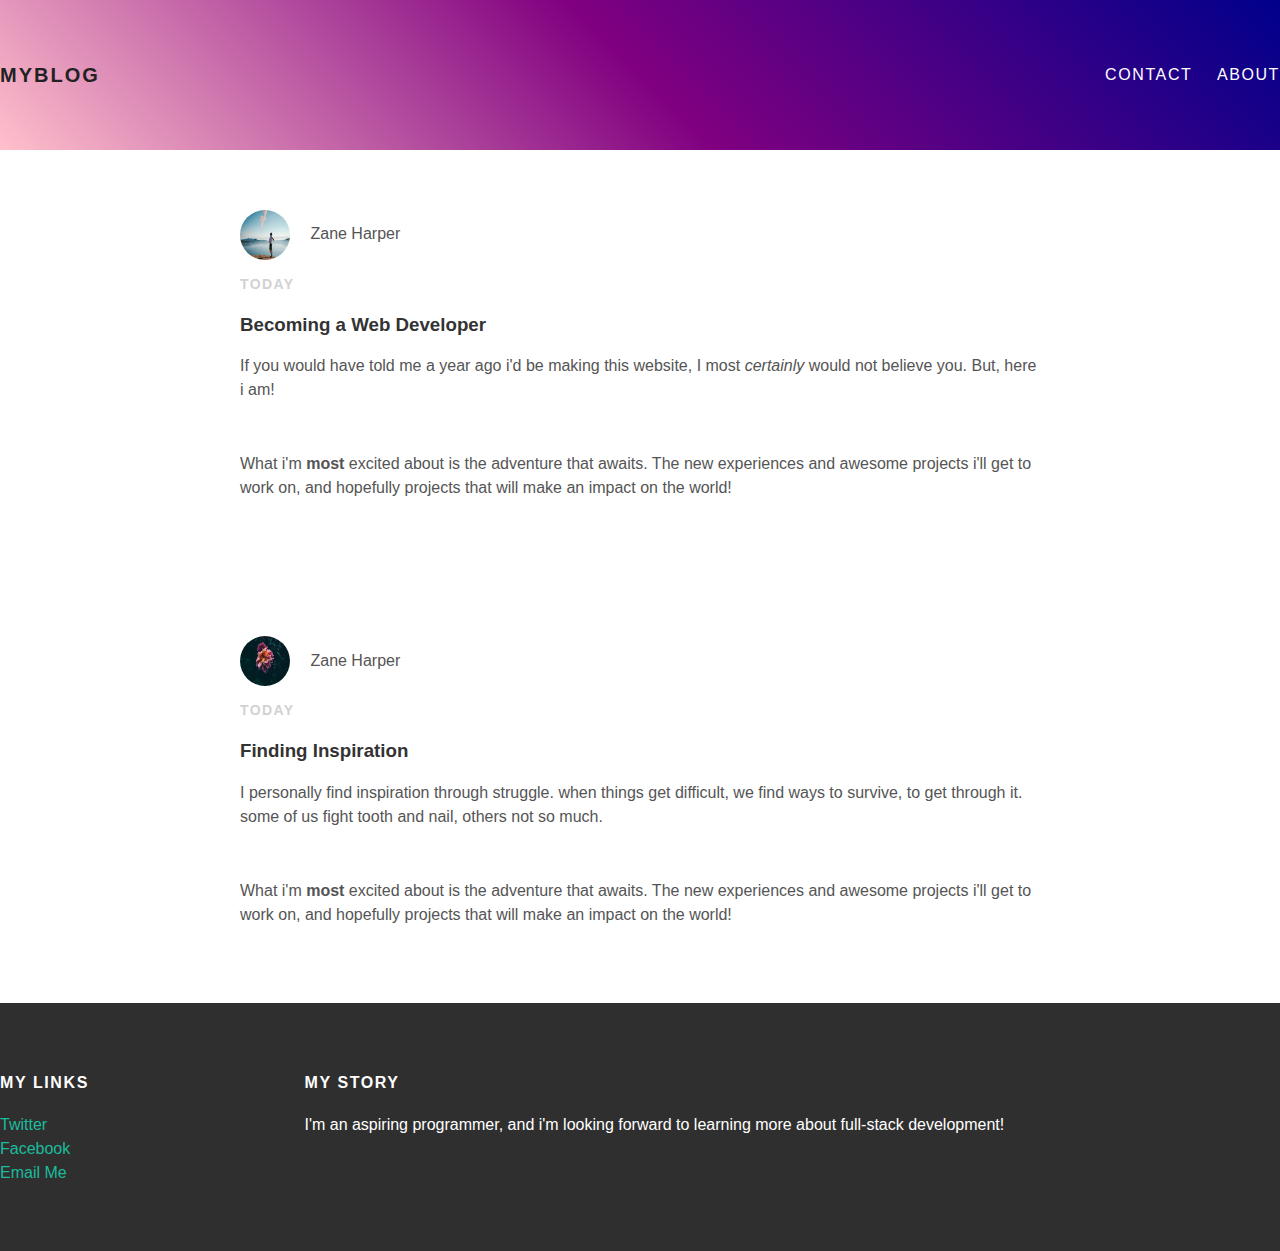
<file: index.html>
<!doctype html>
<html>
<head>
  <title>MyBlog</title>
  <link rel="stylesheet" type="text/css"
  href="style.css">
  </head>
  <body>
    <div id="header">
    <div class="post-container">
    <a id="header-title" href="index.html">MyBlog</a>
  <ul id="header-nav">
    <li><a Href="contact.html">Contact</a></li>
    <li><a href="about.html">About</a></li>
  <ul>
  </div>
    </div>
    <div id="content">
    <div class="post-container">
    <div class="post">
    <div class="post-author">
    <img src="blogPost1.jpg">
    <span>Zane Harper</span>
  </div>
  <p class="post-date">Today</p>
  <h3 class="post-title">Becoming a Web Developer</h3>
   <div class="post-content">
     <p>If you would have told me a year ago i'd be making this website,
       I most <em>certainly</em> would not believe you. But, here i am!</p>
       <br>
      <p>What i'm <strong>most</strong> excited about is the adventure that awaits.
        The new experiences and awesome projects i'll get to work on,
        and hopefully projects that will make an impact on the world!
        </p>
      </div>
    </div>
     </div>
    <div class="post">
    <div class="post-author">
    <img src="blogPost2.jpg">
    <span>Zane Harper</span>
  </div>
  <p class="post-date">Today</p>
  <h3 class="post-title">Finding Inspiration</h3>
   <div class="post-content">
     <p>I personally find inspiration through struggle. when things get difficult,
     we find ways to survive, to get through it. some of us fight tooth and nail,
   others not so much.</p>
       <br>
      <p>What i'm <strong>most</strong> excited about is the adventure that awaits.
        The new experiences and awesome projects i'll get to work on,
        and hopefully projects that will make an impact on the world!
        </p>
      </div>
    </div>
     </div>
    </div>
    <div id="footer">
    <div class="post-container">
    <div class="column">
      <h4>My Links</h4>
      <p>
        <a href="https://twitter.com">Twitter</a>
        <br>
        <a href="https://facebook.com">Facebook</a>
        <br>
        <a href="mailto:Zharpe97@gmail.com">Email Me</a>
        </p>
    </div>
  <div class="column">
    <h4>My Story</h4>
      <p>
       I'm an aspiring programmer, and i'm looking forward to learning more
      about full-stack development!
      </p>
  </div>
</div>
    </div>
    </body>
    </html>
</file>
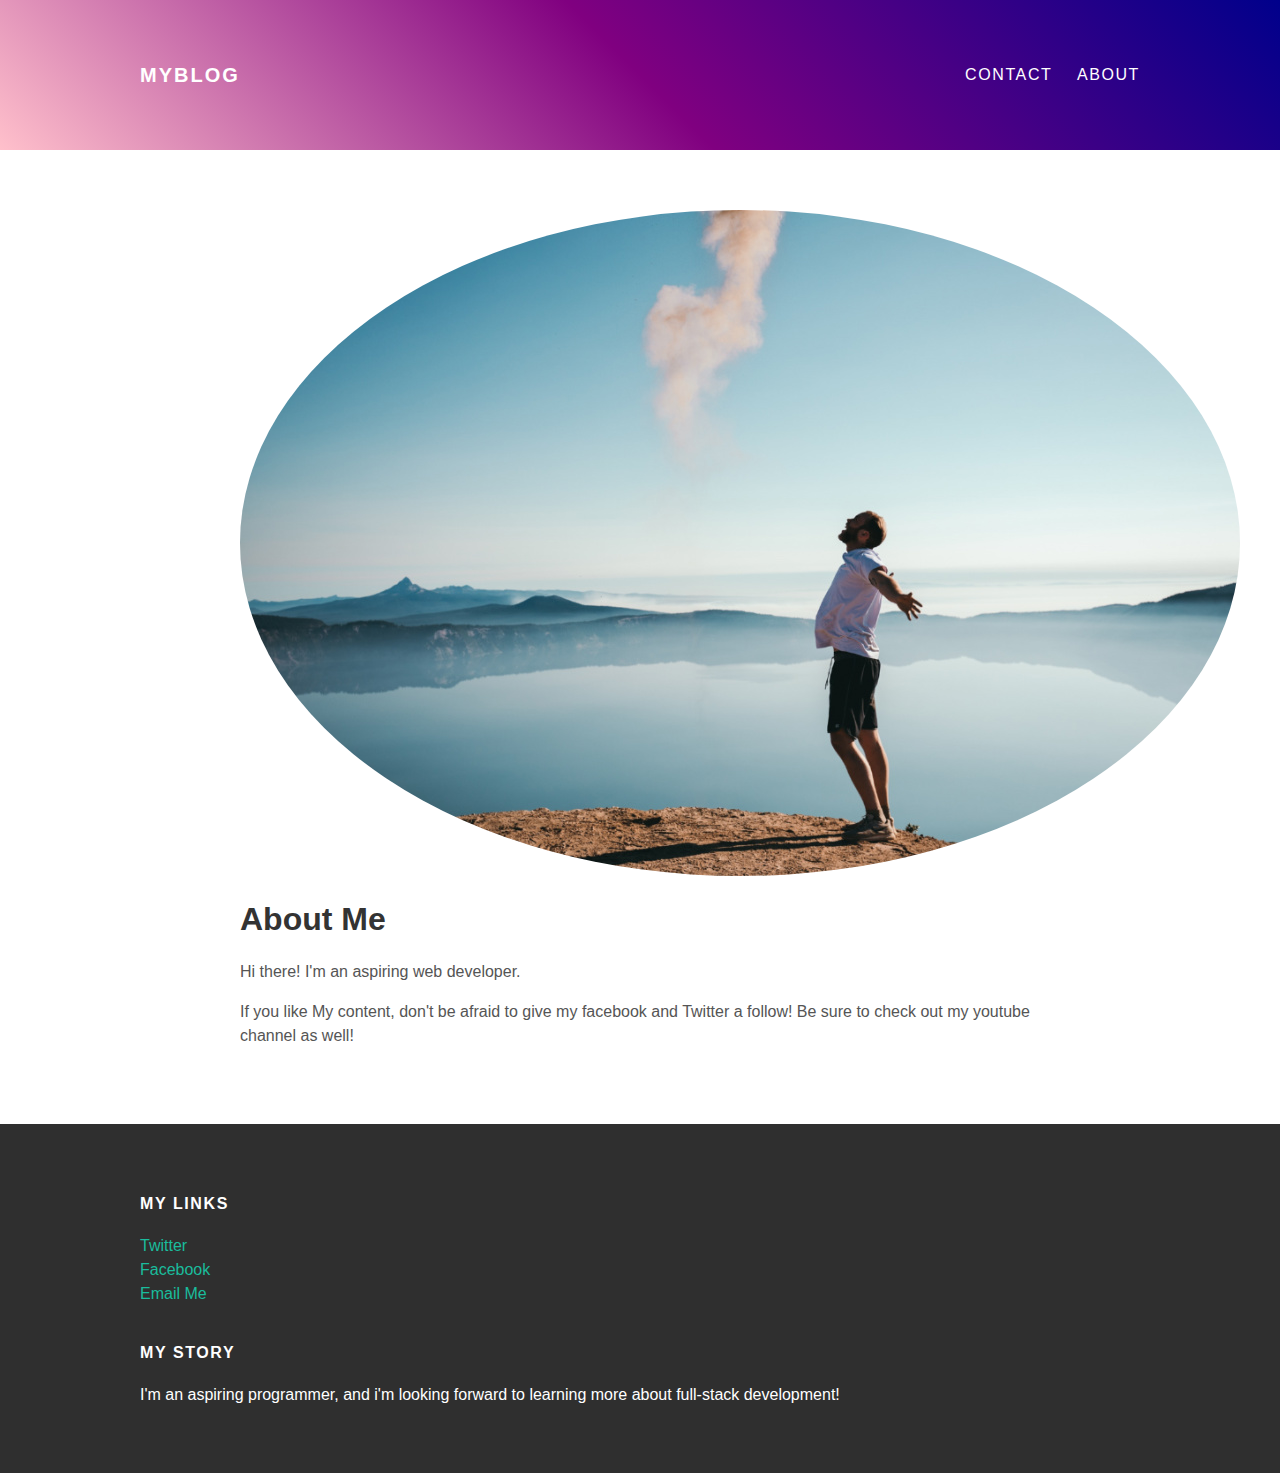
<file: about.html>
<!doctype html>
<html>
<head>
  <title>MyBlog</title>
  <link rel="stylesheet" type="text/css"
  href="style.css">
  </head>
  <body>
    <div id="header">
    <div class="container">
    <a id="header-title" href="index.html">MyBlog</a>
  <ul id="header-nav">
    <li><a Href="contact.html">Contact</a></li>
    <li><a href="about.html">About</a></li>
  </ul>
  </div>
    </div>
    <div id="content">
    <div class="container">
    <div class="post">
    <div class="about-author">
    <img src="blogPost1.jpg">
  </div>
  <h1>About Me</h1>
   <div class="about-content">
    <p>Hi there! I'm an aspiring web developer.</p>
     <p> If you like My content, don't be afraid to give my facebook and Twitter
       a follow! Be sure to check out my youtube channel as well!</p>
    </div>
  </div>
    </div>
    <div id="footer">
    <div class="container">
    <div class="column">
      <h4>My Links</h4>
      <p>
        <a href="https://twitter.com">Twitter</a>
        <br>
        <a href="https://facebook.com">Facebook</a>
        <br>
        <a href="mailto:Zharpe97@gmail.com">Email Me</a>
        </p>
    </div>
  <div class="column">
    <h4>My Story</h4>
      <p>
       I'm an aspiring programmer, and i'm looking forward to learning more
      about full-stack development!
      </p>
  </div>
</div>
    </div>
    </body>
    </html>
</file>
<file: style.css>
@import url(//fonts.googleapis.com
  /css?family=Montserrat:400,700);
body {
  color: #555;
  margin: 0;

  font-family: 'Montserrat', sans-serif;
}
#header {
  background: linear-gradient(45deg, pink, purple, darkBlue);
  height: 150px;
  line-height: 150px;
}
#header-title {
  display: block;
  float: left;

  font-size: 20px;
  font-weight: bold;
}
#header-nav {
  display: block;
  float: right;
  margin-top: 0;
}
#header-nav li {
  display: inline;
  padding-left: 20px;
}
.container {
  max-width: 1000px;
  margin: 0 auto;
}
#header a {
  color: white;
  text-decoration: none;

  text-transform: uppercase;
  letter-spacing: 0.1em;
}
#header a:hover {
  color: #222;
}
#footer {
  background-color: #2f2f2f;
  padding:50px 0;
}
.column {
  min-width: 300px;
  display: inline-block;
  vertical-align: top;
}
#footer h4 {
  color: white;
  text-transform: uppercase;
  letter-spacing: 0.1em;
}
#footer p {
  color: white;
}
a {
  color: #1abc9c;
  text-decoration: none;
}
a:hover {
  color: #F6A623;
}
.post {
  max-width: 800px;
  margin: 0 auto;
  padding: 60px 0;
}
.post-author img {
  width: 50px;
  height:50px;
  vertical-align: middle;
}
.post-author span {
  margin-left: 16px;
}
.post-date {
  color: #D2D2D2;

  font-size: 14px;
  font-weight: bold;

  text-transform: uppercase;
  letter-spacing: 0.1em;
}
h1, h2, h3, h4 {
  color: #333;
}
p {
  line-height: 1.5;
}
.post, .about {
  max-width: 800px;
  margin: 0 auto;
  padding: 60px 0;
}
.about {
  text-align: center;
}
.post-author img,
.about-author img {
  border-radius: 50%;
}
,post-container:nth-child(even) {
  background-color: #f2f2f2;
}
</file>
